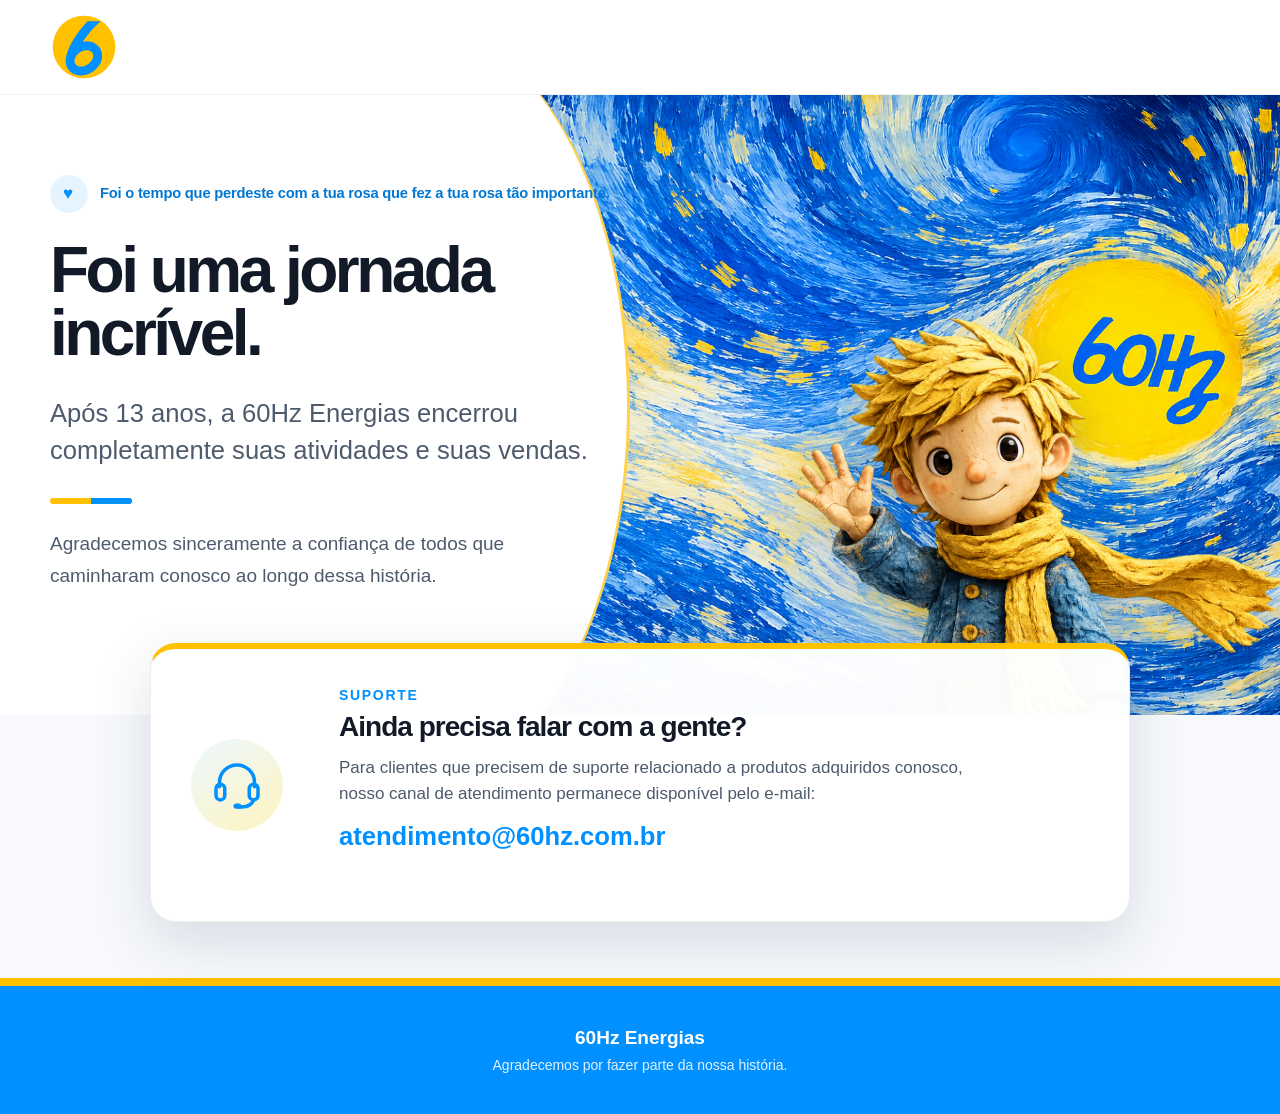
<file: index.html>
<!doctype html>
<html lang="pt-BR">
<head>
  <meta charset="utf-8">
  <meta name="viewport" content="width=device-width, initial-scale=1">
  <meta name="description" content="Comunicado de encerramento das atividades da 60Hz Energias e canal de suporte aos clientes.">
  <meta name="theme-color" content="#0090ff">
  <link rel="canonical" href="https://www.60hz.com.br/">
  <title>60Hz Energias — Encerramento das atividades</title>
  <link rel="icon" type="image/svg+xml" href="assets/60hz-symbol.svg">
  <link rel="stylesheet" href="styles.css">
  <link rel="stylesheet" href="artistic-background.css">
</head>
<body>
  <header class="site-header">
    <div class="container brand" aria-label="60Hz Energias">
      <img class="brand-logo" src="assets/60hz-symbol.svg" alt="60Hz Energias">
    </div>
  </header>

  <main>
    <section class="hero">
      <div class="hero-art" aria-hidden="true">
        <img class="hero-background" src="assets/60hz-painterly-background.png" alt="">
        <img class="hero-character" src="assets/60hz-character-cutout.png" alt="">
      </div>

      <div class="container hero-grid">
        <div class="hero-copy">
          <div class="eyebrow">
            <span class="eyebrow-icon" aria-hidden="true">♥</span>
            <span class="eyebrow-quote">Foi o tempo que perdeste com a tua rosa que fez a tua rosa tão importante.</span>
          </div>

          <h1>Foi uma jornada incrível.</h1>

          <p class="lead">
            Após 13 anos, a 60Hz Energias encerrou completamente suas atividades e suas vendas.
          </p>

          <div class="accent-line" aria-hidden="true"></div>

          <p class="gratitude">
            Agradecemos sinceramente a confiança de todos que caminharam conosco ao longo dessa história.
          </p>
        </div>
      </div>
    </section>

    <section class="support-section" aria-labelledby="support-title">
      <div class="container">
        <div class="support-card">
          <div class="support-icon" aria-hidden="true">
            <svg viewBox="0 0 64 64" role="img">
              <path d="M12 34v-5C12 18 21 9 32 9s20 9 20 20v5" fill="none" stroke="currentColor" stroke-width="4" stroke-linecap="round"/>
              <rect x="8" y="31" width="10" height="18" rx="5" fill="none" stroke="currentColor" stroke-width="4"/>
              <rect x="46" y="31" width="10" height="18" rx="5" fill="none" stroke="currentColor" stroke-width="4"/>
              <path d="M51 49c-2 6-7 8-14 8h-3" fill="none" stroke="currentColor" stroke-width="4" stroke-linecap="round"/>
              <rect x="28" y="53" width="9" height="6" rx="3" fill="currentColor"/>
            </svg>
          </div>

          <div class="support-content">
            <p class="support-label">Suporte</p>
            <h2 id="support-title">Ainda precisa falar com a gente?</h2>
            <p>
              Para clientes que precisem de suporte relacionado a produtos adquiridos conosco,
              nosso canal de atendimento permanece disponível pelo e-mail:
            </p>
            <button class="support-email" type="button" data-copy-email="atendimento@60hz.com.br" aria-describedby="copy-status">atendimento@60hz.com.br</button>
            <p class="copy-status" id="copy-status" role="status" aria-live="polite"></p>
          </div>
        </div>
      </div>
    </section>
  </main>

  <footer class="site-footer">
    <div class="container">
      <strong>60Hz Energias</strong>
      <span>Agradecemos por fazer parte da nossa história.</span>
    </div>
  </footer>
  <script>
    (() => {
      const button = document.querySelector('[data-copy-email]');
      const status = document.querySelector('.copy-status');
      if (!button || !status) return;

      const copyFallback = (text) => {
        const textarea = document.createElement('textarea');
        textarea.value = text;
        textarea.setAttribute('readonly', '');
        textarea.style.position = 'fixed';
        textarea.style.opacity = '0';
        document.body.appendChild(textarea);
        textarea.select();
        const copied = document.execCommand('copy');
        textarea.remove();
        return copied;
      };

      button.addEventListener('click', async () => {
        const email = button.dataset.copyEmail;
        status.textContent = 'Copiando…';
        let copied = false;
        try {
          if (navigator.clipboard && window.isSecureContext) {
            await navigator.clipboard.writeText(email);
            copied = true;
          } else {
            copied = copyFallback(email);
          }
        } catch (_) {
          copied = copyFallback(email);
        }

        status.textContent = copied
          ? `E-mail copiado: ${email}`
          : `Não foi possível copiar. E-mail: ${email}`;

      });
    })();
  </script>
</body>
</html>
</file>
<file: styles.css>
:root {
  --blue: #0090ff;
  --blue-dark: #0078d4;
  --yellow: #ffc100;
  --yellow-soft: #fff4bf;
  --ink: #121a28;
  --text: #4e5b6d;
  --muted: #748093;
  --surface: #ffffff;
  --line: #e9edf2;
  --shadow: 0 18px 55px rgba(18, 26, 40, 0.12);
  --radius: 26px;
}

* { box-sizing: border-box; }
html { scroll-behavior: smooth; }
body {
  margin: 0;
  min-width: 320px;
  color: var(--ink);
  background: #f7f9fc;
  font-family: Inter, ui-sans-serif, -apple-system, BlinkMacSystemFont, "Segoe UI", Roboto, Helvetica, Arial, sans-serif;
  -webkit-font-smoothing: antialiased;
}
a { color: inherit; }
.container { width: min(1180px, calc(100% - 48px)); margin: 0 auto; }

.site-header {
  position: relative;
  z-index: 5;
  background: #fff;
  border-bottom: 1px solid rgba(18, 26, 40, 0.06);
}
.brand {
  min-height: 94px;
  display: flex;
  align-items: center;
  gap: 14px;
}
.brand-logo {
  width: 68px;
  height: 68px;
  display: block;
  flex: 0 0 auto;
}
.brand-company {
  color: var(--ink);
  font-size: 24px;
  font-weight: 650;
  letter-spacing: -0.03em;
}

.hero {
  position: relative;
  min-height: 565px;
  overflow: hidden;
  background:
    radial-gradient(circle at 73% 22%, rgba(255, 193, 0, 0.10), transparent 28%),
    linear-gradient(180deg, #fff 0%, #f9fbfd 100%);
}
.hero-grid {
  min-height: 565px;
  display: grid;
  grid-template-columns: minmax(0, 1.05fr) minmax(420px, 0.95fr);
  align-items: center;
}
.hero-copy {
  position: relative;
  z-index: 3;
  max-width: 700px;
  padding: 76px 0 94px;
}
.eyebrow {
  display: inline-flex;
  align-items: center;
  gap: 12px;
  margin-bottom: 26px;
  color: var(--blue);
  font-size: 14px;
  font-weight: 850;
  letter-spacing: 0.12em;
  text-transform: uppercase;
}
.eyebrow-icon {
  width: 38px;
  height: 38px;
  display: grid;
  place-items: center;
  border-radius: 50%;
  color: var(--blue);
  background: rgba(0, 144, 255, 0.10);
  font-size: 17px;
}
.eyebrow-quote {
  color: var(--blue-dark);
  font-size: clamp(12px, 1.15vw, 16px);
  font-weight: 700;
  letter-spacing: -0.015em;
  line-height: 1.35;
  text-transform: none;
}
h1 {
  max-width: 760px;
  margin: 0;
  font-size: clamp(54px, 5vw, 80px);
  line-height: 0.98;
  letter-spacing: -0.055em;
}
.lead {
  max-width: 690px;
  margin: 30px 0 0;
  color: var(--text);
  font-size: clamp(21px, 2vw, 27px);
  line-height: 1.48;
}
.accent-line {
  position: relative;
  width: 76px;
  height: 6px;
  margin: 28px 0 24px;
  overflow: hidden;
  border-radius: 999px;
  background: var(--yellow);
}
.accent-line::after {
  content: "";
  position: absolute;
  top: 0;
  right: 0;
  width: 50%;
  height: 100%;
  background: var(--blue);
}
.gratitude {
  max-width: 665px;
  margin: 0;
  color: var(--text);
  font-size: 19px;
  line-height: 1.65;
}
.hero-art {
  position: absolute;
  z-index: 1;
  top: 0;
  right: 0;
  width: 49%;
  height: 100%;
  overflow: hidden;
  background:
    radial-gradient(circle at 68% 23%, rgba(255,255,255,0.34), transparent 15%),
    linear-gradient(145deg, #67c0ff 0%, #0090ff 58%, #0078d4 100%);
  clip-path: polygon(23% 0, 100% 0, 100% 100%, 0 100%, 13% 78%, 29% 58%, 35% 38%);
}
.hero-art::before,
.hero-art::after {
  content: "";
  position: absolute;
  border: 2px solid rgba(255,255,255,0.30);
  border-radius: 50%;
}
.hero-art::before {
  width: 620px;
  height: 620px;
  right: -230px;
  bottom: -325px;
}
.hero-art::after {
  width: 470px;
  height: 470px;
  right: -95px;
  bottom: -275px;
}
.hero-logo {
  position: absolute;
  right: 10%;
  top: 25%;
  width: min(20vw, 280px);
  height: auto;
  opacity: 0.99;
  filter: drop-shadow(0 14px 28px rgba(0,0,0,0.14));
}
.energy-line {
  position: absolute;
  left: 10%;
  width: 105%;
  height: 150px;
  border-top: 3px solid rgba(255,255,255,0.5);
  border-radius: 50%;
  transform: rotate(-5deg);
}
.energy-line-a { bottom: 68px; }
.energy-line-b { bottom: 20px; opacity: 0.5; }
.sun-orbit {
  position: absolute;
  top: 55px;
  right: 52px;
  width: 86px;
  height: 86px;
  border: 3px solid rgba(255,255,255,0.45);
  border-radius: 50%;
}

.support-section {
  position: relative;
  z-index: 4;
  margin-top: -58px;
  padding: 0 0 56px;
}
.support-card {
  display: grid;
  grid-template-columns: 112px minmax(0, 1fr);
  gap: 30px;
  max-width: 980px;
  margin: 0 auto;
  align-items: center;
  padding: 38px 40px;
  border: 1px solid rgba(18, 26, 40, 0.08);
  border-top: 6px solid var(--yellow);
  border-radius: var(--radius);
  background: rgba(255,255,255,0.98);
  box-shadow: var(--shadow);
}
.support-icon {
  width: 92px;
  height: 92px;
  display: grid;
  place-items: center;
  border-radius: 50%;
  color: var(--blue);
  background: linear-gradient(145deg, #edf8ff, var(--yellow-soft));
}
.support-icon svg {
  width: 56px;
  height: 56px;
}
.support-content { padding-left: 6px; }
.support-label {
  margin: 0 0 8px;
  color: var(--blue);
  font-size: 14px;
  font-weight: 900;
  letter-spacing: 0.12em;
  text-transform: uppercase;
}
.support-content h2 {
  margin: 0 0 12px;
  font-size: 28px;
  letter-spacing: -0.035em;
}
.support-content p:not(.support-label) {
  max-width: 650px;
  margin: 0 0 14px;
  color: var(--text);
  font-size: 17px;
  line-height: 1.55;
}
.support-email {
  display: inline-block;
  padding: 0;
  border: 0;
  color: var(--blue);
  background: transparent;
  font: inherit;
  font-size: clamp(22px, 2vw, 30px);
  font-weight: 850;
  text-align: left;
  text-decoration: none;
  cursor: pointer;
  word-break: break-word;
}
.support-email:hover,
.support-email:focus-visible {
  outline: 4px solid rgba(0,144,255,0.25);
  outline-offset: 4px;
  text-decoration: underline;
  text-decoration-thickness: 2px;
  text-underline-offset: 4px;
}
.copy-status {
  min-height: 18px;
  margin: 10px 4px 0;
  color: var(--blue-dark);
  font-size: 12px;
  font-weight: 700;
  line-height: 1.45;
}
.site-footer {
  border-top: 8px solid var(--yellow);
  color: #fff;
  background: var(--blue);
}
.site-footer .container {
  min-height: 128px;
  display: flex;
  flex-direction: column;
  align-items: center;
  justify-content: center;
  gap: 8px;
  text-align: center;
}
.site-footer strong { font-size: 19px; }
.site-footer span { color: rgba(255,255,255,0.88); font-size: 14px; }

@media (max-width: 980px) {
  .hero { min-height: auto; }
  .hero-grid {
    min-height: auto;
    grid-template-columns: 1fr;
  }
  .hero-copy {
    max-width: 720px;
    padding: 68px 0 210px;
  }
  .hero-art {
    top: auto;
    bottom: 0;
    width: 100%;
    height: 190px;
    clip-path: polygon(0 46%, 24% 22%, 54% 36%, 77% 7%, 100% 20%, 100% 100%, 0 100%);
  }
  .hero-logo {
    top: 21%;
    right: 6%;
    width: 150px;
  }
  .support-section { margin-top: -42px; }
  .support-card { grid-template-columns: 88px minmax(0, 1fr); }
  .support-icon {
    width: 76px;
    height: 76px;
  }
  .support-icon svg {
    width: 46px;
    height: 46px;
  }
}

@media (max-width: 640px) {
  .container { width: min(100% - 28px, 1180px); }
  .brand {
    min-height: 82px;
    gap: 11px;
  }
  .brand-logo {
    width: 54px;
    height: 54px;
  }
  .brand-company {
    font-size: 20px;
  }
  .hero-copy { padding: 50px 0 180px; }
  .eyebrow {
    margin-bottom: 20px;
    font-size: 12px;
  }
  .eyebrow-icon {
    width: 32px;
    height: 32px;
  }
  h1 {
    font-size: clamp(42px, 13vw, 58px);
    line-height: 1.02;
  }
  .lead {
    margin-top: 24px;
    font-size: 20px;
  }
  .gratitude { font-size: 17px; }
  .hero-art { height: 150px; }
  .hero-logo {
    top: 22%;
    right: 5%;
    width: 112px;
  }
  .support-section {
    margin-top: -26px;
    padding-bottom: 34px;
  }
  .support-card {
    grid-template-columns: 1fr;
    gap: 18px;
    padding: 28px 22px;
    border-radius: 22px;
  }
  .support-icon {
    width: 68px;
    height: 68px;
  }
  .support-content { padding-left: 0; }
  .support-content h2 { font-size: 25px; }
  .support-content p:not(.support-label) { font-size: 16px; }
  .support-email { font-size: 21px; }
  .site-footer .container { min-height: 110px; }
}

@media (prefers-reduced-motion: reduce) {
  *, *::before, *::after {
    scroll-behavior: auto !important;
    transition: none !important;
  }
}
</file>
<file: artistic-background.css>
.hero {
  min-height: 620px;
  background: #fff;
}

.hero-grid {
  min-height: 620px;
  grid-template-columns: minmax(0, 0.95fr) minmax(460px, 1.05fr);
}

.hero-copy {
  max-width: 650px;
  padding: 76px 0 120px;
}

.hero-art {
  top: 0;
  right: 0;
  width: 58%;
  height: 100%;
  overflow: hidden;
  clip-path: none;
  background: #0b56ba;
}

.hero-background,
.hero-character {
  position: absolute;
  display: block;
  max-width: none;
  pointer-events: none;
  user-select: none;
}

.hero-background {
  z-index: 1;
  inset: 0 auto 0 0;
  width: 112%;
  height: 100%;
  object-fit: cover;
  object-position: center right;
}

.hero-art::before {
  content: "";
  position: absolute;
  z-index: 2;
  top: -12%;
  right: auto;
  bottom: auto;
  left: -46%;
  width: 58%;
  height: 124%;
  background: #fff;
  border: 0;
  border-right: 3px solid rgba(255, 201, 40, 0.82);
  border-radius: 50%;
  pointer-events: none;
}

.hero-art::after {
  content: none;
}

.hero-character {
  z-index: 3;
  right: -1%;
  bottom: -9%;
  width: min(66%, 680px);
  height: auto;
  filter: drop-shadow(0 18px 24px rgba(3, 35, 83, 0.22));
}

.sun-orbit,
.energy-line,
.hero-logo {
  display: none !important;
}

.accent-line {
  width: 82px;
  height: 6px;
}

.support-section {
  margin-top: -72px;
}

.support-card {
  border-top-color: var(--yellow);
  box-shadow: 0 20px 60px rgba(16, 43, 77, 0.14);
}

@media (max-width: 980px) {
  .hero-grid {
    min-height: auto;
    grid-template-columns: 1fr;
  }

  .hero-copy {
    padding: 62px 0 285px;
  }

  .hero-art {
    top: auto;
    bottom: 0;
    width: 100%;
    height: 270px;
  }

  .hero-background {
    width: 100%;
    object-position: 64% center;
  }

  .hero-art::before {
    content: none;
  }

  .hero-character {
    right: 2%;
    bottom: -7%;
    width: min(58%, 360px);
  }

  .support-section {
    margin-top: -46px;
  }
}

@media (max-width: 640px) {
  .hero-copy {
    padding: 48px 0 245px;
  }

  .hero-art {
    height: 220px;
  }

  .hero-background {
    object-position: 62% center;
  }

  .hero-character {
    right: 0;
    bottom: -5%;
    width: min(62%, 250px);
  }

  .support-section {
    margin-top: -34px;
  }
}
</file>
